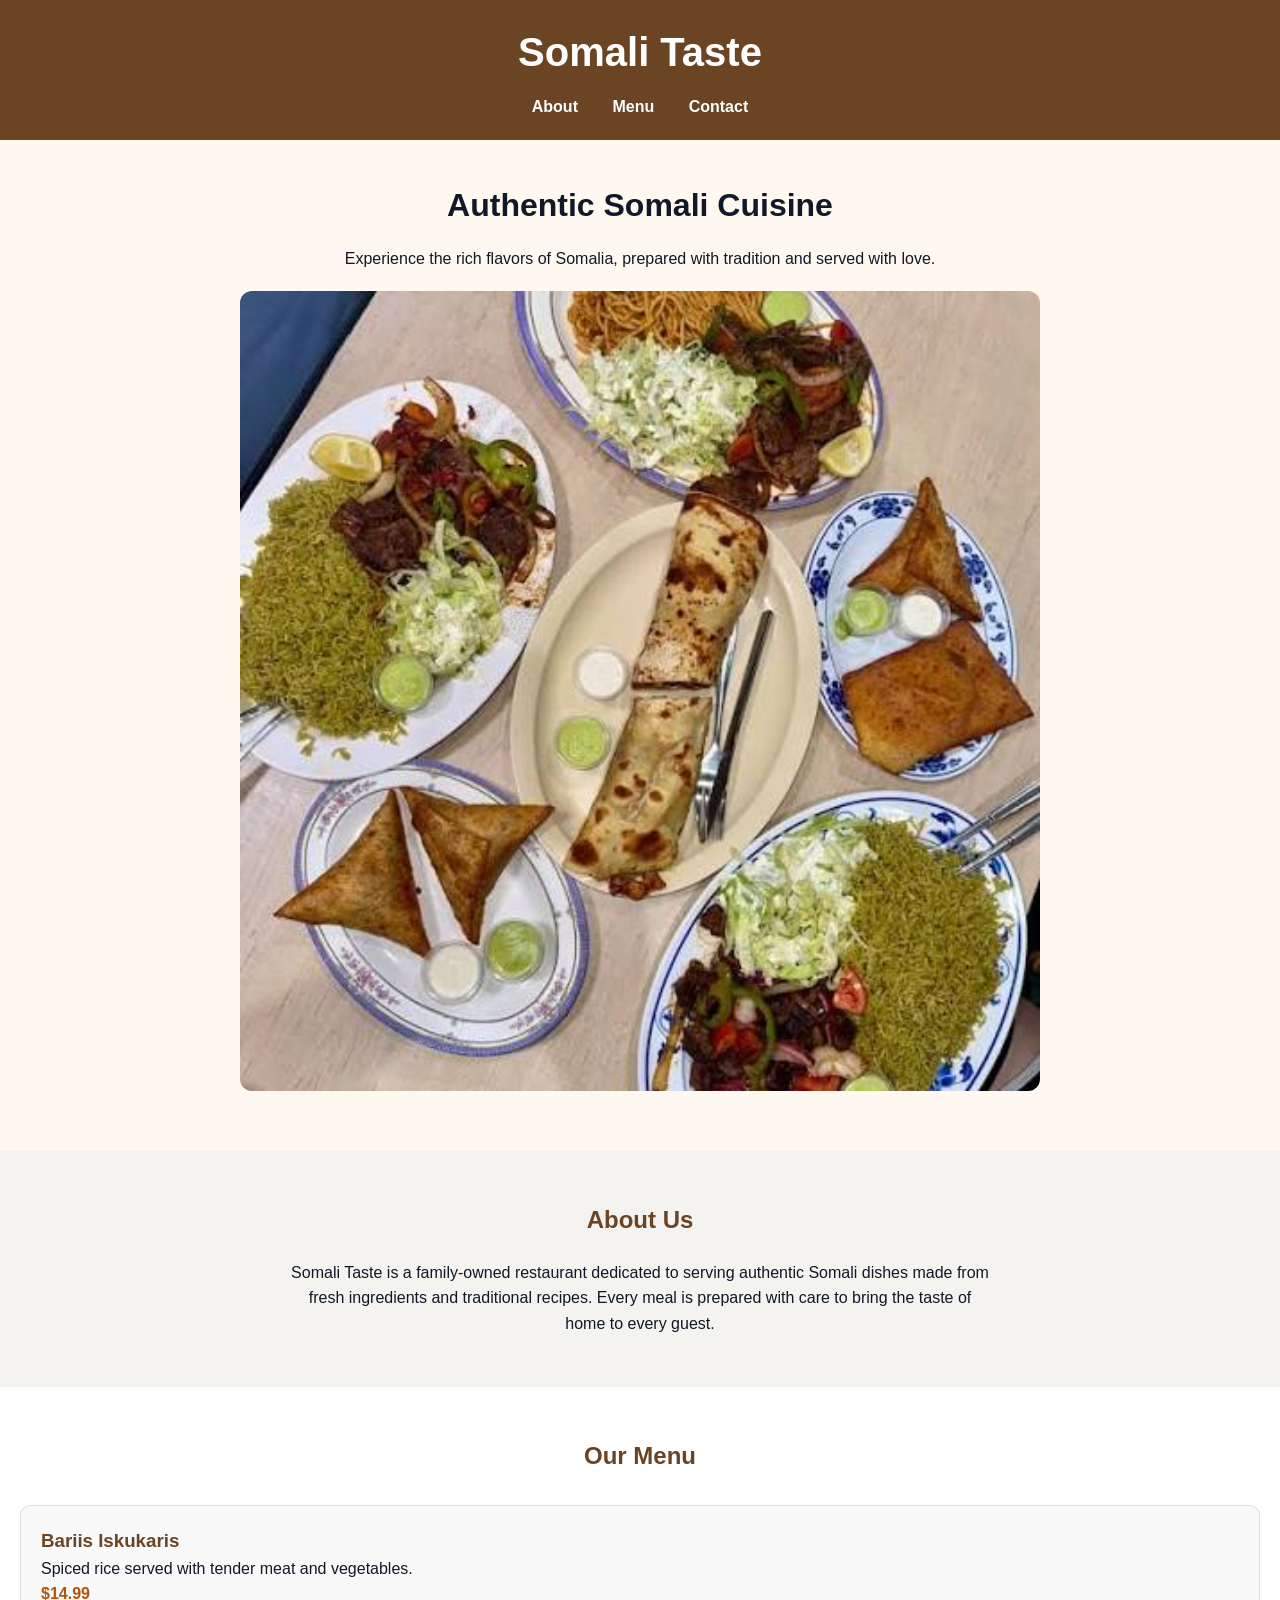
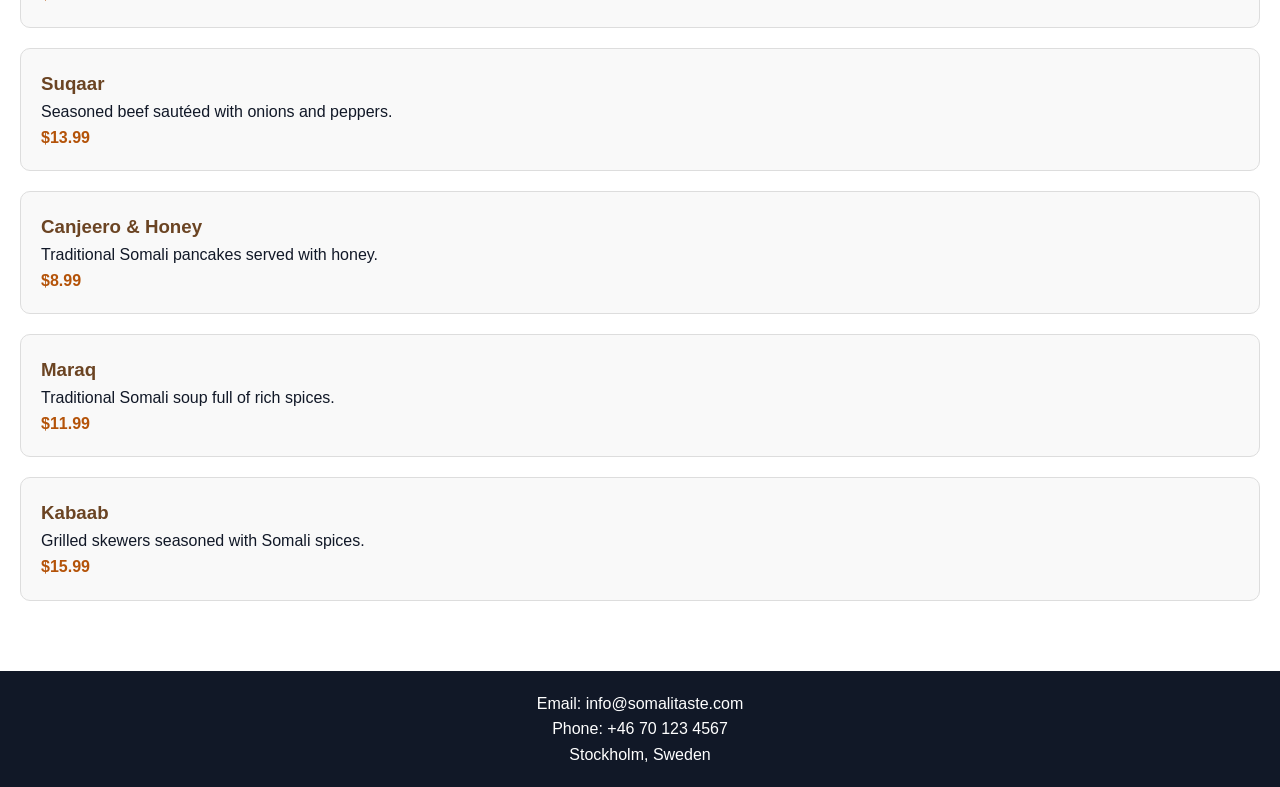
<file: somali-taste/index.html>
<!DOCTYPE html>
<html lang="en">
<head>
    <meta charset="UTF-8">
    <meta name="viewport" content="width=device-width, initial-scale=1.0">
    <title>Somali Taste</title>
    <link rel="stylesheet" href="index.css">
</head>
<body>
<header>
    <h1>Somali Taste</h1>
    <nav>
        <a href="#about">About</a>
        <a href="#menu">Menu</a>
        <a href="#contact">Contact</a>
    </nav>
</header>

<main>

    <section id="hero">
        <h2>Authentic Somali Cuisine</h2>
        <p>Experience the rich flavors of Somalia, prepared with tradition and served with love.</p>

        <img src="images/pic.jpeg" alt="Delicious Somali food">
    </section>

    <section id="about">
        <h2>About Us</h2>

        <p>
            Somali Taste is a family-owned restaurant dedicated to serving authentic
            Somali dishes made from fresh ingredients and traditional recipes.
            Every meal is prepared with care to bring the taste of home to every guest.
        </p>
    </section>

    <section id="menu">

        <h2>Our Menu</h2>

        <article>
            <h3>Bariis Iskukaris</h3>
            <p>Spiced rice served with tender meat and vegetables.</p>
            <p>$14.99</p>
        </article>

        <article>
            <h3>Suqaar</h3>
            <p>Seasoned beef sautéed with onions and peppers.</p>
            <p>$13.99</p>
        </article>

        <article>
            <h3>Canjeero & Honey</h3>
            <p>Traditional Somali pancakes served with honey.</p>
            <p>$8.99</p>
        </article>

        <article>
            <h3>Maraq</h3>
            <p>Traditional Somali soup full of rich spices.</p>
            <p>$11.99</p>
        </article>

        <article>
            <h3>Kabaab</h3>
            <p>Grilled skewers seasoned with Somali spices.</p>
            <p>$15.99</p>
        </article>

    </section>

</main>

<footer id="contact">
    <p>Email: info@somalitaste.com</p>
    <p>Phone: +46 70 123 4567</p>
    <p>Stockholm, Sweden</p>
</footer>
</body>
</html>
</file>
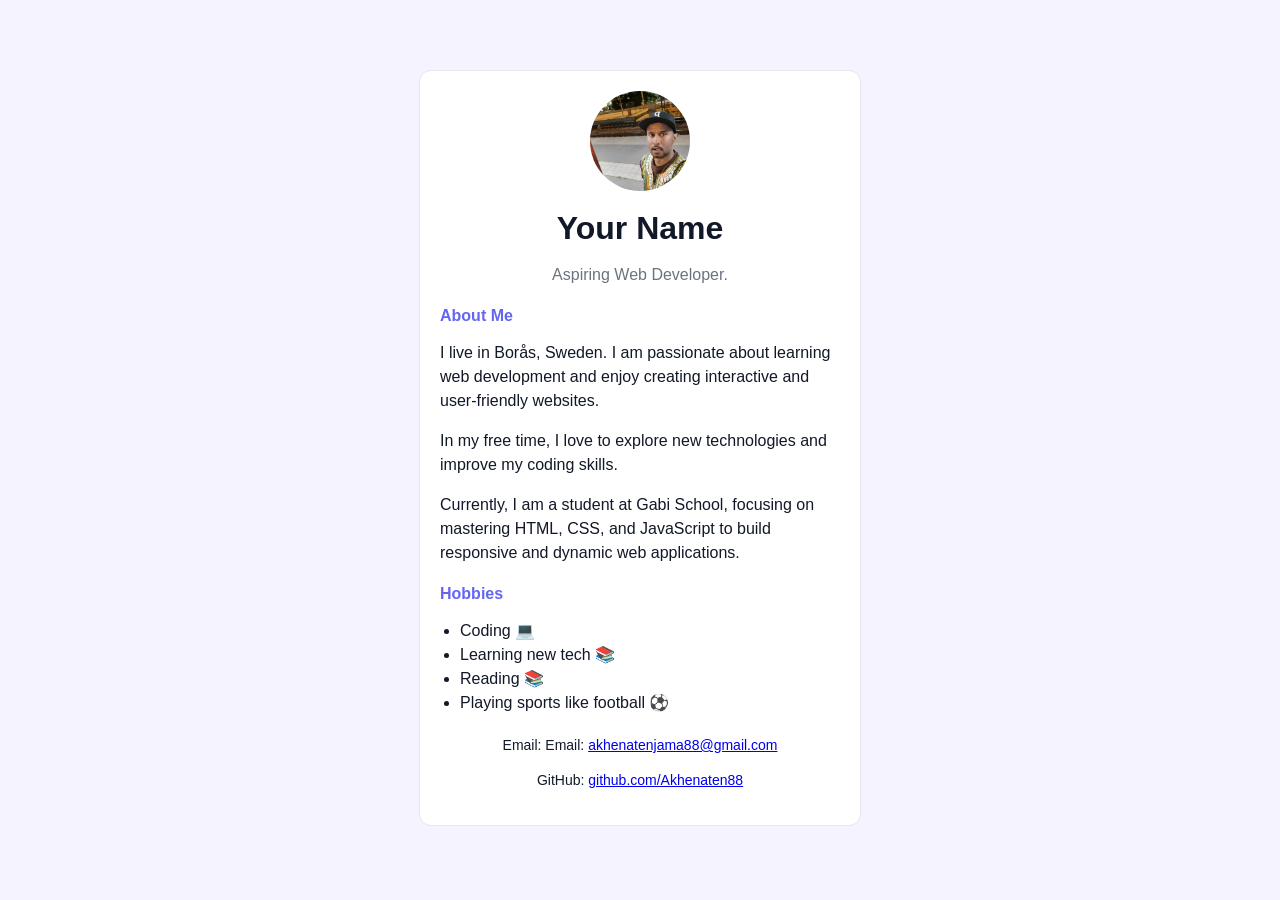
<file: week-01/index.html>
<!DOCTYPE html>
<html lang="en">
<head>
  <meta charset="UTF-8">
  <title>About Me Card</title>
  <link rel="stylesheet" href="index.css">
</head>
<body>

  <div class="card">

    <header>
      <img src="images/pic.jpg" alt="Profile Picture" class="avatar">

      <h1 class="name">Your Name</h1>
      <p class="title">Aspiring Web Developer.</p>
    </header>

    <main>
      <section class="bio">
        <h2>About Me</h2>
        <p>
         I live in Borås, Sweden. I am passionate about learning web development
         and enjoy creating interactive and user-friendly websites. 
        </p>
        <p>
        In my free time, I love to explore new technologies and 
        improve my coding skills.
        </p>
        <p>
         Currently, I am a student at Gabi School, focusing on mastering HTML, CSS, 
         and JavaScript to build responsive and dynamic web applications.   
        </p>
      </section>

      <section class="hobbies">
        <h2>Hobbies</h2>
        <ul>
          <li>Coding 💻</li>
          <li>Learning new tech 📚</li>
          <li>Reading 📚</li>
          <li>Playing sports like football ⚽</li>
        </ul>
      </section>
    </main>

    <footer>
      <p>Email:
         Email:
       <a href="mailto:youremail@gmail.com">akhenatenjama88@gmail.com</a>
      </p>
      <p>GitHub: 
        <a href="https://github.com/Akhenaten88" target="_blank">github.com/Akhenaten88</a>
      </p>
    </footer>

  </div>

</body>
</html>
</file>
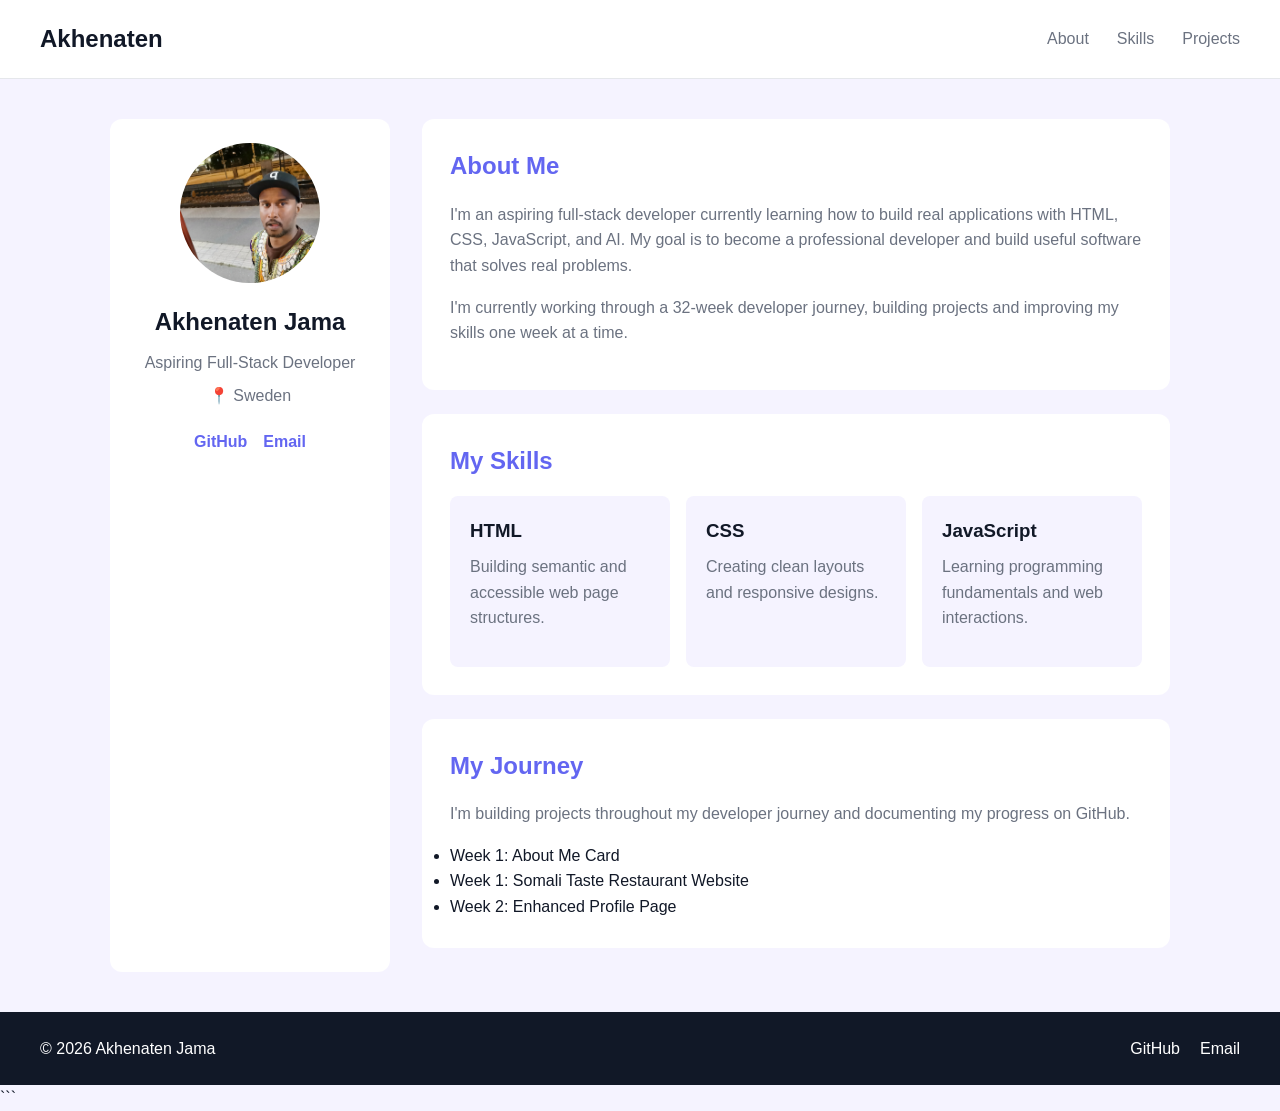
<file: week-02/enhanced-profile-page/index.html>
<!DOCTYPE html>
<html lang="en">
<head>
    <meta charset="UTF-8">
    <meta name="viewport" content="width=device-width, initial-scale=1.0">
    <title>Akhenaten | Enhanced Profile</title>
    <link rel="stylesheet" href="index.css">
</head>
<body>

    <nav class="nav">
        <div class="logo">Akhenaten</div>

        <div class="nav-links">
            <a href="#about">About</a>
            <a href="#skills">Skills</a>
            <a href="#projects">Projects</a>
        </div>
    </nav>

    <main class="profile">

        <aside class="sidebar">
            <img
                src="images/pic.jpg"
                alt="Profile photo of Akhenaten"
                class="profile-image"
            >

            <h1>Akhenaten Jama</h1>

            <p class="role">Aspiring Full-Stack Developer</p>

            <p class="location">📍 Sweden</p>

            <div class="social-links">
                <a href="https://github.com/Akhenaten88" target="_blank">GitHub</a>
                <a href="mailto:akhenatenjama88@example.com">Email</a>
            </div>
        </aside>

        <section class="content">

            <section id="about">
                <h2>About Me</h2>

                <p>
                    I'm an aspiring full-stack developer currently learning how
                    to build real applications with HTML, CSS, JavaScript, and AI.
                    My goal is to become a professional developer and build
                    useful software that solves real problems.
                </p>

                <p>
                    I'm currently working through a 32-week developer journey,
                    building projects and improving my skills one week at a time.
                </p>
            </section>

            <section id="skills">
                <h2>My Skills</h2>

                <div class="skill-cards">

                    <article class="skill-card">
                        <h3>HTML</h3>
                        <p>
                            Building semantic and accessible web page structures.
                        </p>
                    </article>

                    <article class="skill-card">
                        <h3>CSS</h3>
                        <p>
                            Creating clean layouts and responsive designs.
                        </p>
                    </article>

                    <article class="skill-card">
                        <h3>JavaScript</h3>
                        <p>
                            Learning programming fundamentals and web interactions.
                        </p>
                    </article>

                </div>
            </section>

            <section id="projects">
                <h2>My Journey</h2>

                <p>
                    I'm building projects throughout my developer journey and
                    documenting my progress on GitHub.
                </p>

                <ul>
                    <li>Week 1: About Me Card</li>
                    <li>Week 1: Somali Taste Restaurant Website</li>
                    <li>Week 2: Enhanced Profile Page</li>
                </ul>
            </section>

        </section>

    </main>

    <footer class="footer">

        <p>
            © 2026 Akhenaten Jama
        </p>

        <div class="footer-links">
            <a href="https://github.com/Akhenaten88"
" target="_blank">GitHub</a>
            <a href="mailto:akhenatenjama88@example.com">Email</a>
        </div>

    </footer>

</body>
</html>
```
</file>
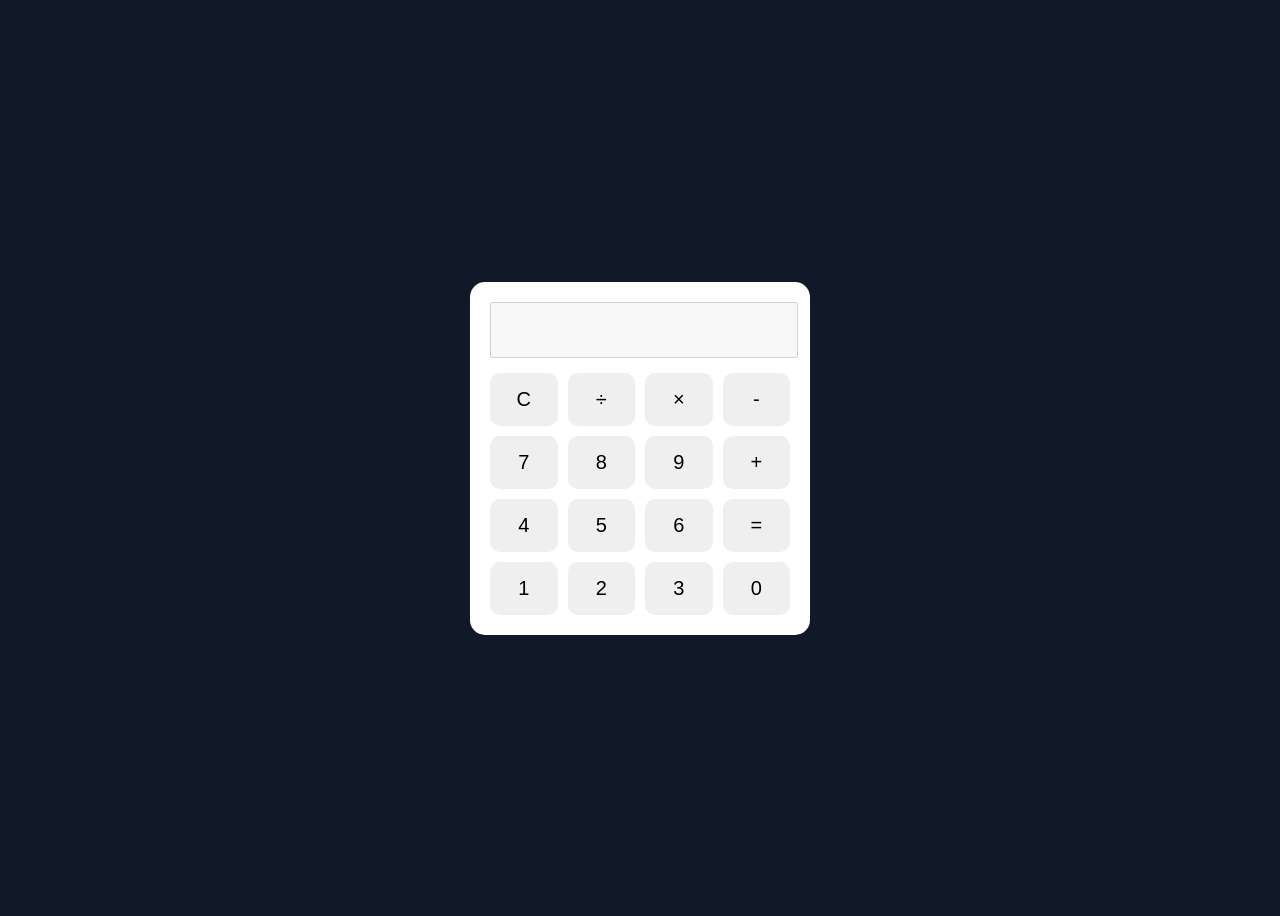
<file: week-03/javascript-calculator/index.html>
<!DOCTYPE html>
<html lang="en">
<head>
    <meta charset="UTF-8">
    <meta name="viewport" content="width=device-width, initial-scale=1.0">
    <title>JavaScript Calculator</title>
    <link rel="stylesheet" href="index.css">
</head>

<body>

    <div class="calculator">

        <input type="text" id="display" disabled>

        <div class="buttons">

            <button onclick="clearDisplay()">C</button>
            <button onclick="appendValue('/')">÷</button>
            <button onclick="appendValue('*')">×</button>
            <button onclick="appendValue('-')">-</button>

            <button onclick="appendValue('7')">7</button>
            <button onclick="appendValue('8')">8</button>
            <button onclick="appendValue('9')">9</button>
            <button onclick="appendValue('+')">+</button>

            <button onclick="appendValue('4')">4</button>
            <button onclick="appendValue('5')">5</button>
            <button onclick="appendValue('6')">6</button>
            <button onclick="calculate()">=</button>

            <button onclick="appendValue('1')">1</button>
            <button onclick="appendValue('2')">2</button>
            <button onclick="appendValue('3')">3</button>
            <button onclick="appendValue('0')">0</button>

        </div>

    </div>

    <script src="index.js"></script>

</body>
</html>
</file>
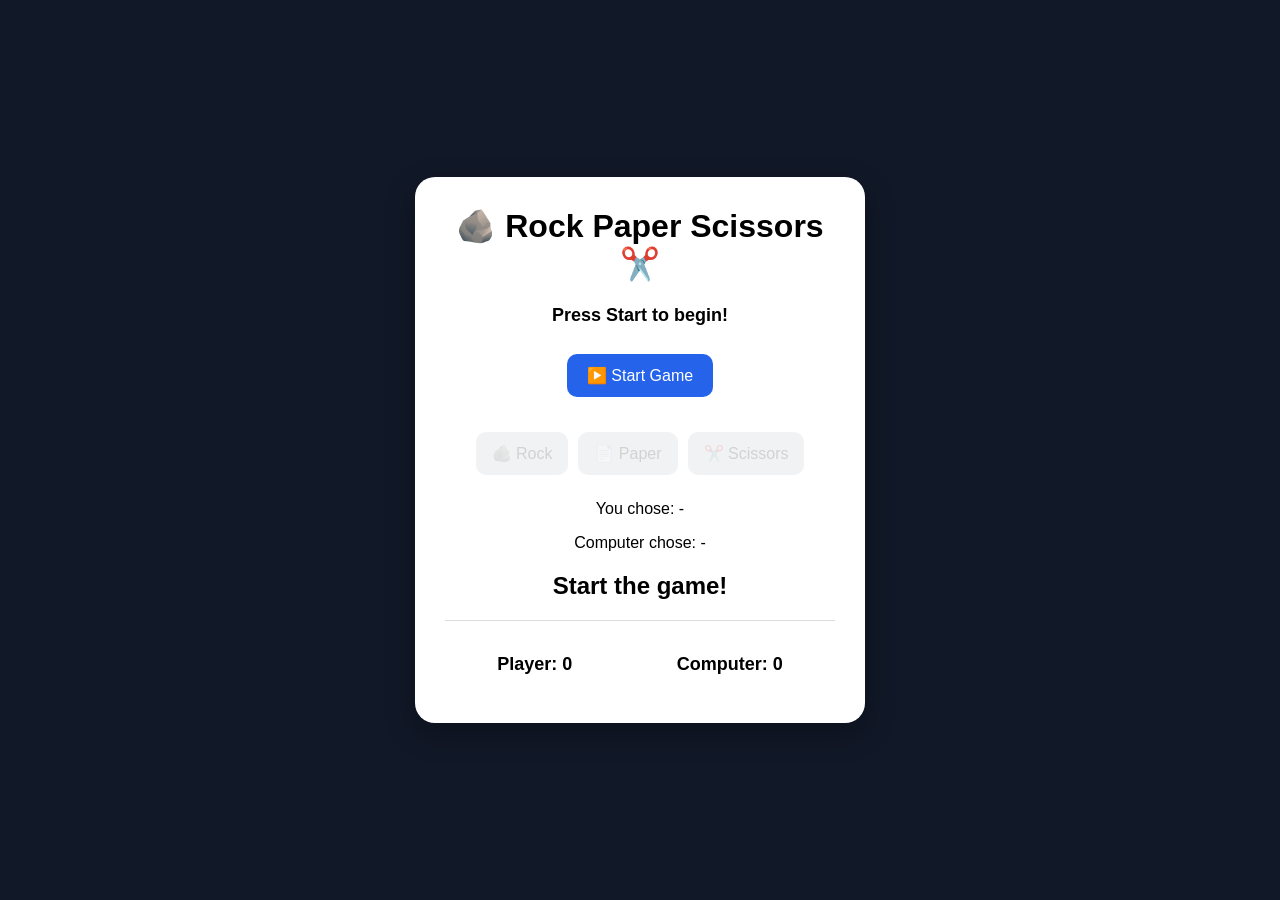
<file: Week6/rock-paper-scissors-ai/index.html>
<!DOCTYPE html>
<html lang="en">
<head>
  <meta charset="UTF-8">
  <meta name="viewport" content="width=device-width, initial-scale=1.0">
  <title>Rock Paper Scissors</title>
  <link rel="stylesheet" href="style.css">
</head>

<body>

  <div class="game">
    <h1>🪨 Rock Paper Scissors ✂️</h1>

    <p id="turn">Press Start to begin!</p>

    <button id="start-btn">▶️ Start Game</button>
    <button id="restart-btn" hidden>🔄 Restart Game</button>

    <div class="choices">
      <button class="choice-btn" onclick="playGame('rock')" disabled>
        🪨 Rock
      </button>

      <button class="choice-btn" onclick="playGame('paper')" disabled>
        📄 Paper
      </button>

      <button class="choice-btn" onclick="playGame('scissors')" disabled>
        ✂️ Scissors
      </button>
    </div>

    <div class="results">
      <p>You chose: <span id="player-choice">-</span></p>
      <p>Computer chose: <span id="computer-choice">-</span></p>

      <h2 id="result">Start the game!</h2>
    </div>

    <div class="score">
      <p>Player: <span id="player-score">0</span></p>
      <p>Computer: <span id="computer-score">0</span></p>
    </div>
  </div>

  <script src="script.js"></script>

</body>
</html>
</file>
<file: somali-taste/index.css>
/* Reset */
* {
    margin: 0;
    padding: 0;
    box-sizing: border-box;
}

/* Body */
body {
    font-family: Arial, sans-serif;
    background-color: #f5f3ef;
    color: #111827;
    line-height: 1.6;
}

/* Images */
img {
    max-width: 100%;
    display: block;
}

header {
    background-color: #6b4423;
    color: white;
    text-align: center;
    padding: 20px;
}

header h1 {
    font-size: 2.5rem;
    margin-bottom: 10px;
}

nav a {
    color: white;
    text-decoration: none;
    margin: 0 15px;
    font-weight: bold;
}

nav a:hover {
    text-decoration: underline;
}

#hero {
    text-align: center;
    padding: 40px 20px;
    background-color: #fff8f0;
}

#hero h2 {
    font-size: 2rem;
    margin-bottom: 15px;
}

#hero p {
    max-width: 700px;
    margin: 0 auto 20px;
}

#hero img {
    width: 800px;
    max-width: 100%;
    margin: 20px auto;
    border-radius: 12px;
}

#about {
    padding: 50px 20px;
    text-align: center;
}

#about h2 {
    margin-bottom: 20px;
    color: #6b4423;
}

#about p {
    max-width: 700px;
    margin: auto;
}

#menu {
    padding: 50px 20px;
    background-color: #ffffff;
}

#menu h2 {
    text-align: center;
    margin-bottom: 30px;
    color: #6b4423;
}

article {
    background: #f9f9f9;
    border: 1px solid #ddd;
    border-radius: 10px;
    padding: 20px;
    margin-bottom: 20px;
}

article h3 {
    color: #6b4423;
}

article p:last-child {
    font-weight: bold;
    color: #b45309;
}

footer {
    background-color: #111827;
    color: white;
    text-align: center;
    padding: 20px;
}
</file>
<file: week-01/index.css>
body {
  background-color: #f5f3ff;
  font-family: Arial, sans-serif;
  margin: 0;
  padding: 20px;
}

.card {
  background-color: #ffffff;
  max-width: 400px;
  margin: 50px auto;
  padding: 20px;
  border-radius: 12px;
  border: 1px solid #e5e7eb;
}

header {
  text-align: center;
}

.avatar {
  width: 100px;
  height: 100px;
  border-radius: 50%;
  object-fit: cover;
  margin-bottom: 10px;
}

.name {
  color: #111827;
  margin: 5px 0;
}

.title {
  color: #6b7280;
  margin-bottom: 20px;
}

h2 {
  color: #6366f1;
  font-size: 16px;
  margin-top: 20px;
}

p, li {
  color: #111827;
  line-height: 1.5;
}

ul {
  padding-left: 20px;
}

footer {
  margin-top: 20px;
  font-size: 14px;
  color: #6b7280;
  text-align: center;
}
</file>
<file: week-02/enhanced-profile-page/index.css>
* {
    margin: 0;
    padding: 0;
    box-sizing: border-box;
}

body {
    font-family: Arial, sans-serif;
    background-color: #f5f3ff;
    color: #111827;
    line-height: 1.6;
}

a {
    color: inherit;
    text-decoration: none;
}

.nav {
    display: flex;
    justify-content: space-between;
    align-items: center;

    padding: 20px 40px;
    background-color: #ffffff;
    border-bottom: 1px solid #e5e7eb;
}

.logo {
    font-size: 1.5rem;
    font-weight: bold;
}

.nav-links {
    display: flex;
    gap: 28px;
}

.nav-links a {
    color: #6b7280;
}

.nav-links a:hover {
    color: #6366f1;
}

.profile {
    display: flex;
    gap: 32px;

    max-width: 1100px;
    margin: 40px auto;
    padding: 0 20px;
}

.sidebar {
    width: 280px;
    flex-shrink: 0;

    background-color: #ffffff;
    padding: 24px;
    border-radius: 12px;
}

.content {
    flex: 1;
}

.profile-image {
    width: 140px;
    height: 140px;
    object-fit: cover;

    border-radius: 50%;

    display: block;
    margin: 0 auto 20px;
}

.sidebar h1 {
    text-align: center;
    font-size: 1.5rem;
    margin-bottom: 8px;
}

.role,
.location {
    text-align: center;
    color: #6b7280;
    margin-bottom: 8px;
}

.social-links {
    display: flex;
    justify-content: center;
    gap: 16px;
    margin-top: 20px;
}

.social-links a {
    color: #6366f1;
    font-weight: bold;
}

.content section {
    background-color: #ffffff;
    padding: 28px;
    margin-bottom: 24px;
    border-radius: 12px;
}

.content h2 {
    margin-bottom: 16px;
    color: #6366f1;
}

.content p {
    color: #6b7280;
    margin-bottom: 16px;
}

.skill-cards {
    display: flex;
    gap: 16px;
}

.skill-card {
    flex: 1;

    padding: 20px;
    background-color: #f5f3ff;
    border-radius: 8px;
}

.skill-card h3 {
    margin-bottom: 8px;
}

.footer {
    display: flex;
    justify-content: space-between;
    align-items: center;

    padding: 24px 40px;
    background-color: #111827;
    color: #ffffff;
}

.footer-links {
    display: flex;
    gap: 20px;
}

@media (max-width: 768px) {

    .nav {
        padding: 20px;
    }

    .nav-links {
        display: none;
    }

    .profile {
        flex-direction: column;
    }

    .sidebar {
        width: 100%;
    }

    .skill-cards {
        flex-direction: column;
    }

    .footer {
        flex-direction: column;
        gap: 16px;
        text-align: center;
    }

}
</file>
<file: week-03/javascript-calculator/index.css>
body {
  font-family: Arial, sans-serif;
  background: #111827;
  display: flex;
  justify-content: center;
  align-items: center;
  height: 100vh;
}

.calculator {
  background: white;
  padding: 20px;
  border-radius: 15px;
  width: 300px;
}

#display {
  width: 100%;
  height: 50px;
  font-size: 24px;
  margin-bottom: 15px;
  text-align: right;
}

.buttons {
  display: grid;
  grid-template-columns: repeat(4, 1fr);
  gap: 10px;
}

button {
  padding: 15px;
  font-size: 20px;
  border: none;
  border-radius: 10px;
  cursor: pointer;
}

button:hover {
  opacity: 0.8;
}
</file>
<file: Week6/rock-paper-scissors-ai/style.css>
body {
  font-family: Arial, sans-serif;
  background: #111827;
  display: flex;
  justify-content: center;
  align-items: center;
  min-height: 100vh;
  margin: 0;
  padding: 20px;
  box-sizing: border-box;
}

.game {
  background: white;
  width: 100%;
  max-width: 450px;
  padding: 30px;
  border-radius: 20px;
  text-align: center;
  box-shadow: 0 10px 30px rgba(0, 0, 0, 0.3);
  box-sizing: border-box;
}

h1 {
  margin-top: 0;
  font-size: 2rem;
}

#turn {
  font-size: 18px;
  font-weight: bold;
}

#start-btn,
#restart-btn {
  margin: 10px 5px;
  padding: 12px 20px;
  font-size: 16px;
  border: none;
  border-radius: 10px;
  cursor: pointer;
  background: #2563eb;
  color: white;
}

#start-btn:hover,
#restart-btn:hover {
  transform: scale(1.05);
}

.choices {
  display: flex;
  justify-content: center;
  gap: 10px;
  margin: 25px 0;
}

.choice-btn {
  padding: 12px 16px;
  font-size: 16px;
  border: none;
  border-radius: 10px;
  cursor: pointer;
  background: #e5e7eb;
}

.choice-btn:hover:not(:disabled) {
  transform: scale(1.05);
}

.choice-btn:disabled {
  cursor: not-allowed;
  opacity: 0.5;
}

.results {
  margin: 20px 0;
}

#result {
  margin: 20px 0;
}

.score {
  display: flex;
  justify-content: space-around;
  font-size: 18px;
  font-weight: bold;
  border-top: 1px solid #ddd;
  padding-top: 15px;
}

@media (max-width: 500px) {
  .game {
    padding: 20px;
  }

  h1 {
    font-size: 1.6rem;
  }

  .choices {
    flex-direction: column;
  }

  .choice-btn {
    width: 100%;
    padding: 14px;
  }
}
</file>
